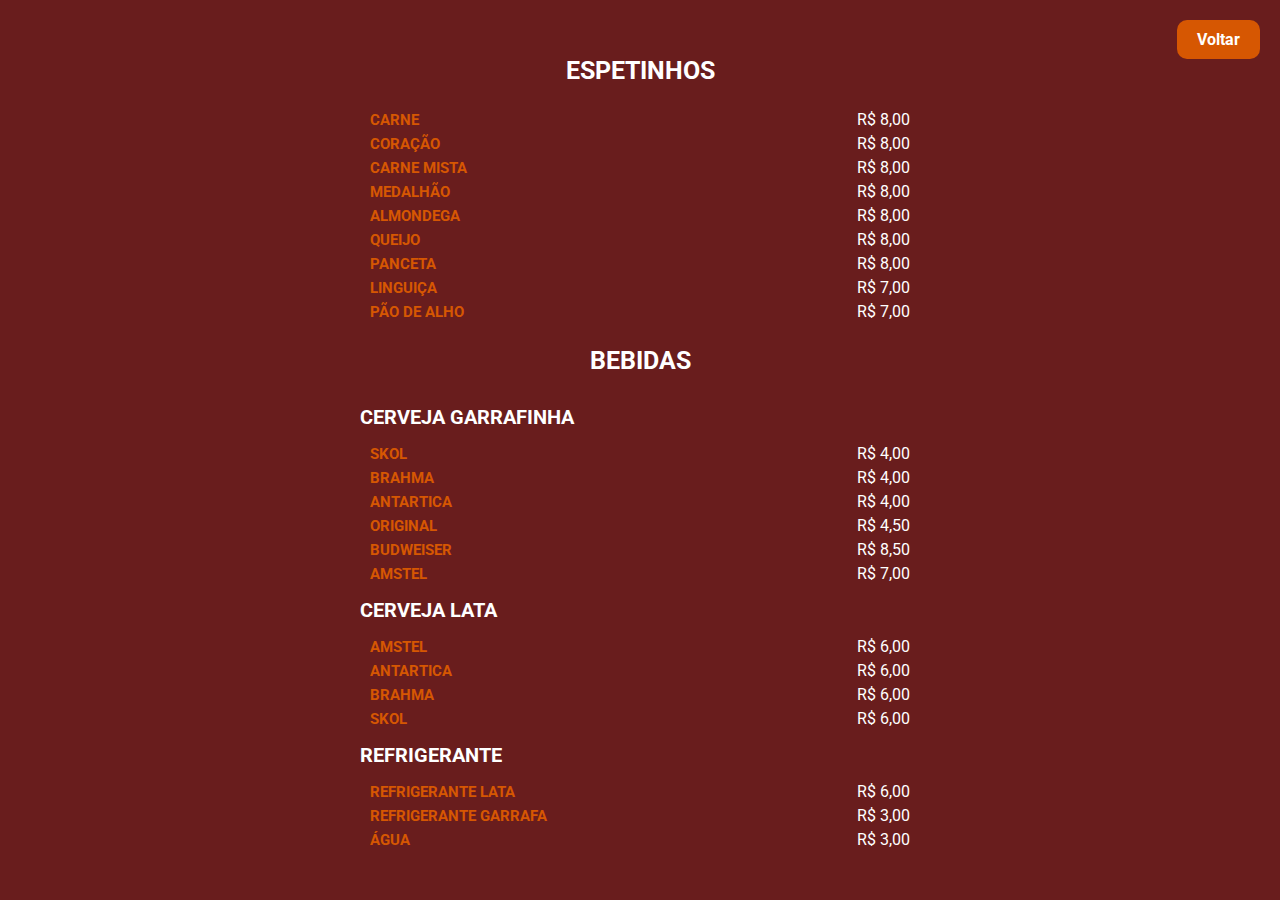
<file: cardapio.html>
<!DOCTYPE html>
<html lang="en">
  <head>
    <meta charset="UTF-8" />
    <meta name="viewport" content="width=device-width, initial-scale=1.0" />
    <link rel="stylesheet" href="CSS/style.css" />
    <link rel="stylesheet" href="CSS/cardapio.css" />

    <title>Cardápio</title>
  </head>
  <body>
    <div class="container">
      <a href="index.html" class="voltar">Voltar</a>
      <!-- <h2 class="title">Cardápio</h2> -->

      <section>
        <h2 class="title">Espetinhos</h2>
        <div class="card">
          <h2>Carne</h2>
          <span>R$ 8,00</span>
        </div>
        <div class="card">
          <h2>Coração</h2>
          <span>R$ 8,00</span>
        </div>
        <div class="card">
          <h2>Carne mista</h2>
          <span>R$ 8,00</span>
        </div>
        <div class="card">
          <h2>Medalhão</h2>
          <span>R$ 8,00</span>
        </div>
        <div class="card">
          <h2>Almondega</h2>
          <span>R$ 8,00</span>
        </div>
        <div class="card">
          <h2>Queijo</h2>
          <span>R$ 8,00</span>
        </div>
        <div class="card">
          <h2>Panceta</h2>
          <span>R$ 8,00</span>
        </div>
        <div class="card">
          <h2>Linguiça</h2>
          <span>R$ 7,00</span>
        </div>
        <div class="card">
          <h2>Pão de alho</h2>
          <span>R$ 7,00</span>
        </div>
      </section>

      <section>
        <h2 class="title">Bebidas</h2>
        <div class="container-garrafinha">
            <h2 class="title-interno">Cerveja Garrafinha</h2>
          <div class="card">
            <h2>Skol</h2>
            <span>R$ 4,00</span>
          </div>
          <div class="card">
            <h2>Brahma</h2>
            <span>R$ 4,00</span>
          </div>
          <div class="card">
            <h2>Antartica</h2>
            <span>R$ 4,00</span>
          </div>
          <div class="card">
            <h2>Original</h2>
            <span>R$ 4,50</span>
          </div>
          <div class="card">
            <h2>Budweiser</h2>
            <span>R$ 8,50</span>
          </div>
        </div>
        <div class="container-long">
          <div class="card">
            <h2>Amstel</h2>
            <span>R$ 7,00</span>
          </div>
        </div>
        <div class="container-lata">
            <h2 class="title-interno">Cerveja Lata</h2>
          <div class="card">
            <h2>Amstel</h2>
            <span>R$ 6,00</span>
          </div>
          <div class="card">
            <h2>Antartica</h2>
            <span>R$ 6,00</span>
          </div>
          <div class="card">
            <h2>Brahma</h2>
            <span>R$ 6,00</span>
          </div>
          <div class="card">
            <h2>Skol</h2>
            <span>R$ 6,00</span>
          </div>
        </div>
        <div class="container-refri">
            <h2 class="title-interno">Refrigerante</h2>
          <div class="card">
            <h2>Refrigerante lata</h2>
            <span>R$ 6,00</span>
          </div>
          <div class="card">
            <h2>Refrigerante garrafa</h2>
            <span>R$ 3,00</span>
          </div>
        </div>
        <div class="card">
          <h2>Água</h2>
          <span>R$ 3,00</span>
        </div>
      </section>
    </div>
  </body>
</html>
</file>
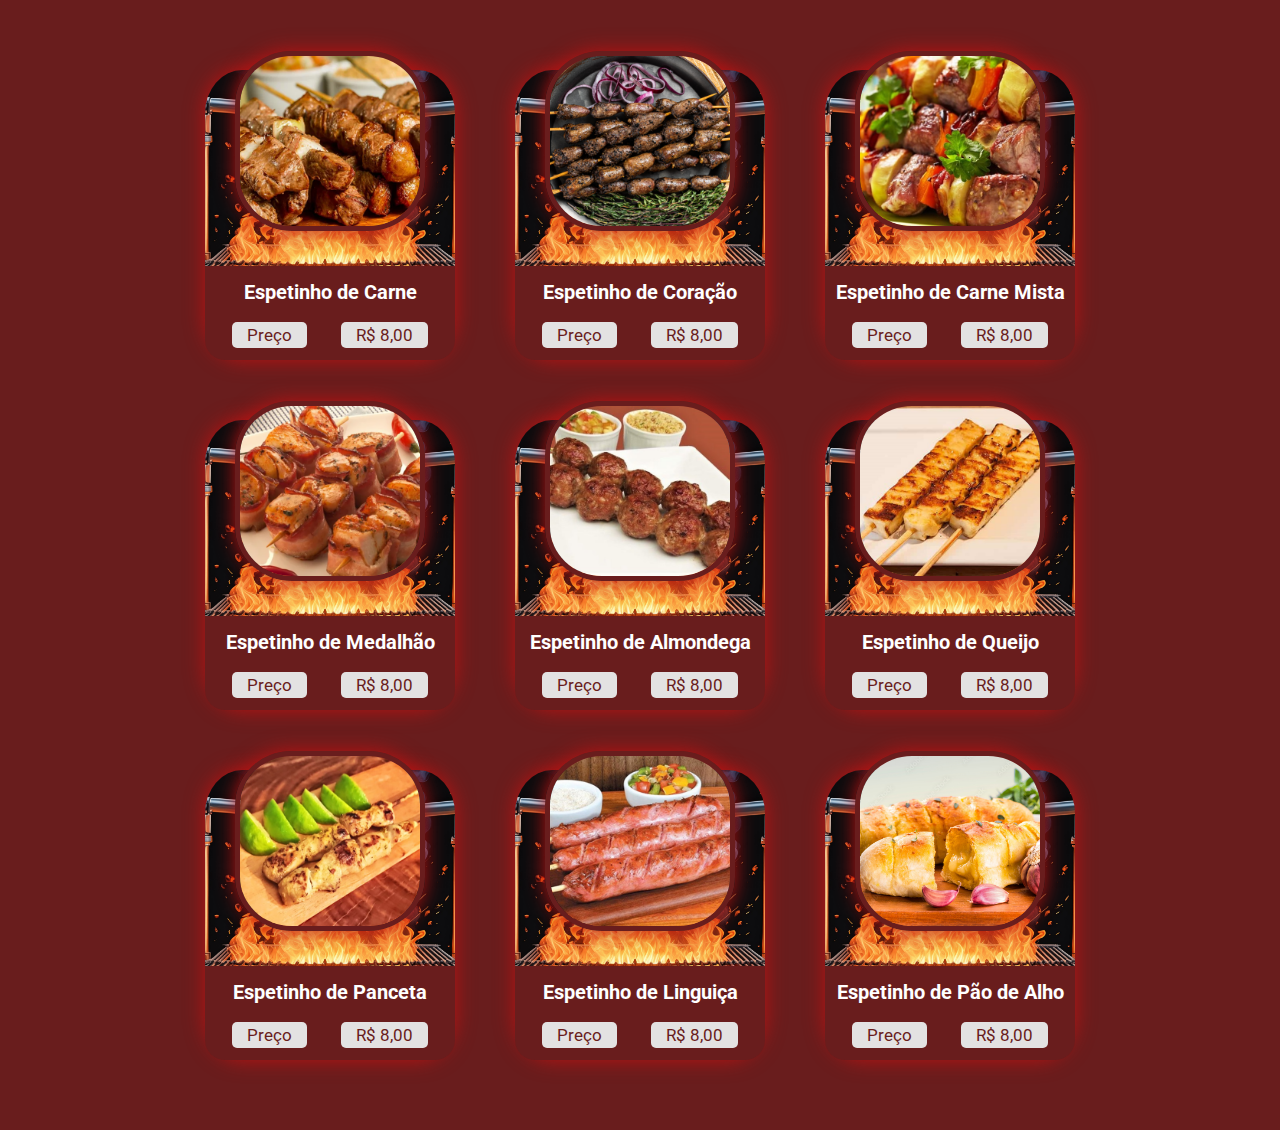
<file: cards.html>
<!DOCTYPE html>
<html lang="en">
  <head>
    <meta charset="UTF-8" />
    <meta name="viewport" content="width=device-width, initial-scale=1.0" />

    <link rel="stylesheet" href="CSS/cards.css" />
    <title>Document</title>
  </head>
  <body>
    <div class="container">
      <div class="container-cards" id="espetinhos">
        <div class="card">
          <div class="body-card">
            <div class="container-image">
              <img src="images/carne.PNG" alt="espetinho de carne" />
            </div>
          </div>
          <div class="title-card">
            <h2>Espetinho de Carne</h2>
          </div>
          <div class="footer-card">
            <span>Preço</span>
            <span>R$ 8,00</span>
          </div>
        </div>
        <div class="card">
          <div class="body-card">
            <div class="container-image">
              <img src="images/coracao.png" alt="espetinho de coração" />
            </div>
          </div>
          <div class="title-card">
            <h2>Espetinho de Coração</h2>
          </div>
          <div class="footer-card">
            <span>Preço</span>
            <span>R$ 8,00</span>
          </div>
        </div>
        <div class="card">
          <div class="body-card">
            <div class="container-image">
              <img src="images/carnemista.jpg" alt="espetinho de carne mista" />
            </div>
          </div>
          <div class="title-card">
            <h2>Espetinho de Carne Mista</h2>
          </div>
          <div class="footer-card">
            <span>Preço</span>
            <span>R$ 8,00</span>
          </div>
        </div>
        <div class="card">
          <div class="body-card">
            <div class="container-image">
              <img
                src="images/espetinhmedalhao.png"
                alt="espetinho de medalhão"
              />
            </div>
          </div>
          <div class="title-card">
            <h2>Espetinho de Medalhão</h2>
          </div>
          <div class="footer-card">
            <span>Preço</span>
            <span>R$ 8,00</span>
          </div>
        </div>
        <div class="card">
          <div class="body-card">
            <div class="container-image">
              <img
                src="images/espetinhoalmondegas.jpg"
                alt="espetinho de almondega"
              />
            </div>
          </div>
          <div class="title-card">
            <h2>Espetinho de Almondega</h2>
          </div>
          <div class="footer-card">
            <span>Preço</span>
            <span>R$ 8,00</span>
          </div>
        </div>
        <div class="card">
          <div class="body-card">
            <div class="container-image">
              <img src="images/espetinhoqueijo.jpg" alt="espetinho de queijo" />
            </div>
          </div>
          <div class="title-card">
            <h2>Espetinho de Queijo</h2>
          </div>
          <div class="footer-card">
            <span>Preço</span>
            <span>R$ 8,00</span>
          </div>
        </div>
        <div class="card">
          <div class="body-card">
            <div class="container-image">
              <img
                src="images/espetinhopanceta.jpeg"
                alt="espetinho de panceta"
              />
            </div>
          </div>
          <div class="title-card">
            <h2>Espetinho de Panceta</h2>
          </div>
          <div class="footer-card">
            <span>Preço</span>
            <span>R$ 8,00</span>
          </div>
        </div>
        <div class="card">
          <div class="body-card">
            <div class="container-image">
              <img
                src="images/espetinholinguica.jpg"
                alt="espetinho de linguiça"
              />
            </div>
          </div>
          <div class="title-card">
            <h2>Espetinho de Linguiça</h2>
          </div>
          <div class="footer-card">
            <span>Preço</span>
            <span>R$ 8,00</span>
          </div>
        </div>
        <div class="card">
          <div class="body-card">
            <div class="container-image">
              <img src="images/paodealho.jpg" alt="espetinho de pão de alho" />
            </div>
          </div>
          <div class="title-card">
            <h2>Espetinho de Pão de Alho</h2>
          </div>
          <div class="footer-card">
            <span>Preço</span>
            <span>R$ 8,00</span>
          </div>
        </div>
      </div>
    </div>
  </body>
</html>
</file>
<file: CSS/style.css>
@import url("https://fonts.googleapis.com/css2?family=Roboto:ital,wght@0,100;0,300;0,400;0,500;0,700;0,900;1,100;1,300;1,400;1,500;1,700;1,900&display=swap");

:root {
  --corFundo: rgb(105, 29, 29);
}
* {
  padding: 0;
  margin: 0;
  box-sizing: border-box;
  font-family: "Roboto", sans-serif;
  list-style: none;
  text-decoration: none;
  transition: all 0.1s ease-in-out;
}
body {
  width: 100%;
  min-height: 100vh;
  background: var(--corFundo);
}
.btn-default {
  padding: 10px 15px;
  border-radius: 5px;
  border: none;
  align-items: center;
  justify-content: center;
  font-weight: 600;
  text-transform: uppercase;
  color: rgb(255, 255, 255);
  background: rgb(214, 87, 2);
  cursor: pointer;
  transition: 0.1s ease;
  display: flex;
  gap: 10px;
}
.btn-default:hover {
  background: rgb(235, 131, 62);
  color: rgb(20, 20, 20);
}
.btn-default ion-icon{
  font-size: 20px;
}

iframe{
  width: 100%;
  /* height: 100%; */
  /* margin-top: 30px; */
}
</file>
<file: CSS/cardapio.css>
body{
    display: flex;
    align-items: center;
    justify-content: center;
}
.container{
    display: flex;
    align-items: center;
    justify-content: center;
    flex-direction: column;
    width: 100%;
    min-height: 100vh;
    padding: 20px 10px 30px 10px;
    max-width: 600px;
}
.container h2{
    text-align: center;
    font-size: 2rem;
    text-transform: uppercase;
    color: rgb(214, 87, 2);
    margin: 20px 0 25px 0;
}
section{
    width: 100%;
    height: 100%;
    display: block;
    align-items: center;
    justify-content: center;
}
section .title{
    font-size: 25px;
    text-align: center;
    margin: 0;
    padding: 20px;
    color: white;
}
.container-garrafinha .title-interno,
.container-lata .title-interno,
.container-refri .title-interno{
    font-size: 20px;
    text-align: left;
    margin: 0;
    padding: 10px 10px;
    color: white;
}
.card{
    width: 100%;
    display: flex;
    align-items: center;
    justify-content: space-between;
    padding: 0 20px;
    margin: 5px 0;
}
.card h2{
    font-size: 15px;
    padding: 0;
    margin: 0;
}
.card span{
    color: white;
}
.voltar{
    position: absolute;
    top: 20px;
    right: 20px;
    width: fit-content;
    padding: 10px 20px;
    background: rgb(214, 87, 2);
    color: white;
    cursor: pointer;
    text-decoration: none;
    border-radius: 10px;
    font-weight: 700;
}
.voltar:hover{
    color: rgb(0, 0, 0);
    background: rgb(235, 131, 62);
}
</file>
<file: CSS/cards.css>
@import url("style.css");


.container{
    min-height: fit-content;
    width: 100%;
    display:  flex;
    align-items: center;
    justify-content: center;
    padding: 0 100px;
}
.container-cards{
    width: 100%;
    height: 100%;
    display: flex;
    align-items: center;
    justify-content: center;
    flex-wrap: wrap;
    padding: 40px;
}
.card{
    width: 100%;
    max-width: calc(33.33% - 200px);
    min-width: 250px;
    height: 290px;
    display: flex;
    align-items: center;
    justify-content: center;
    flex-direction: column;
    justify-self: center;
    box-shadow: 0px 0px 20px rgb(187, 19, 19);
    border-radius: 15%;
    margin: 30px;
    background: rgb(177, 157, 145);
    background-image: url("../images/churrasqueira.jpg");
    background-position: center;
    background-repeat: no-repeat;
    background-size: cover;
    position: relative;
    padding-top: 20px;
}
.body-card{
    width: 100%;
    height: 50%;
    display: flex;
    align-items: center;
    justify-content: center;
    flex-direction: column;
    padding: 10px;
    position: relative;
}
.body-card .container-image{
    width: 190px;
    border-radius: 30%;
    height: 180px;
    position: absolute;
    top: -80px;
    overflow: hidden;
    border: 5px solid rgb(105, 29, 29);
    box-shadow: 0px 0px 20px rgb(187, 19, 19);
}
.body-card .container-image img{
    width: 100%;
    height: 100%;
    object-fit: cover;
}
.title-card{
    width: 100%;
    height: 20%;
    font-size: 13px;
    padding: 0 10px;
    background: var(--corFundo);
    display: flex;
    align-items: center;
    justify-content: center;
    color: white;
}
.footer-card{
    width: 100%;
    height: 17%;
    display: flex;
    align-items: center;
    justify-content: space-around; 
    padding: 15px 10px;
    bottom: 0;
    position: absolute;
    border-bottom-right-radius: 20px;
    border-bottom-left-radius: 20px;
    background: var(--corFundo);
}
.footer-card span{
    display: flex;
    align-items: center;
    justify-content: center;
    padding: 3px 15px;
    font-size: 17px;
    background: rgb(227, 226, 226);
    color: var(--corFundo);
    border-radius: 5px;
}
@media screen and (max-width: 699px) {
    .container{
        padding: 20px 0 0 0;
    }
    .container-cards {
        display: flex;
        flex-direction: row;
        overflow-x: auto; /* Alterado para scroll automático */
        height: 380px; /* Removido o valor fixo de altura */
        flex-wrap: nowrap;
        justify-content: flex-start; /* Alinhado à esquerda */
        padding: 10px 30px; /* Adicionado um espaçamento horizontal */
      }
}
@media screen and (max-width: 900px) {
    .container{
        padding: 20px 0 0 0;
    }
}
</file>
